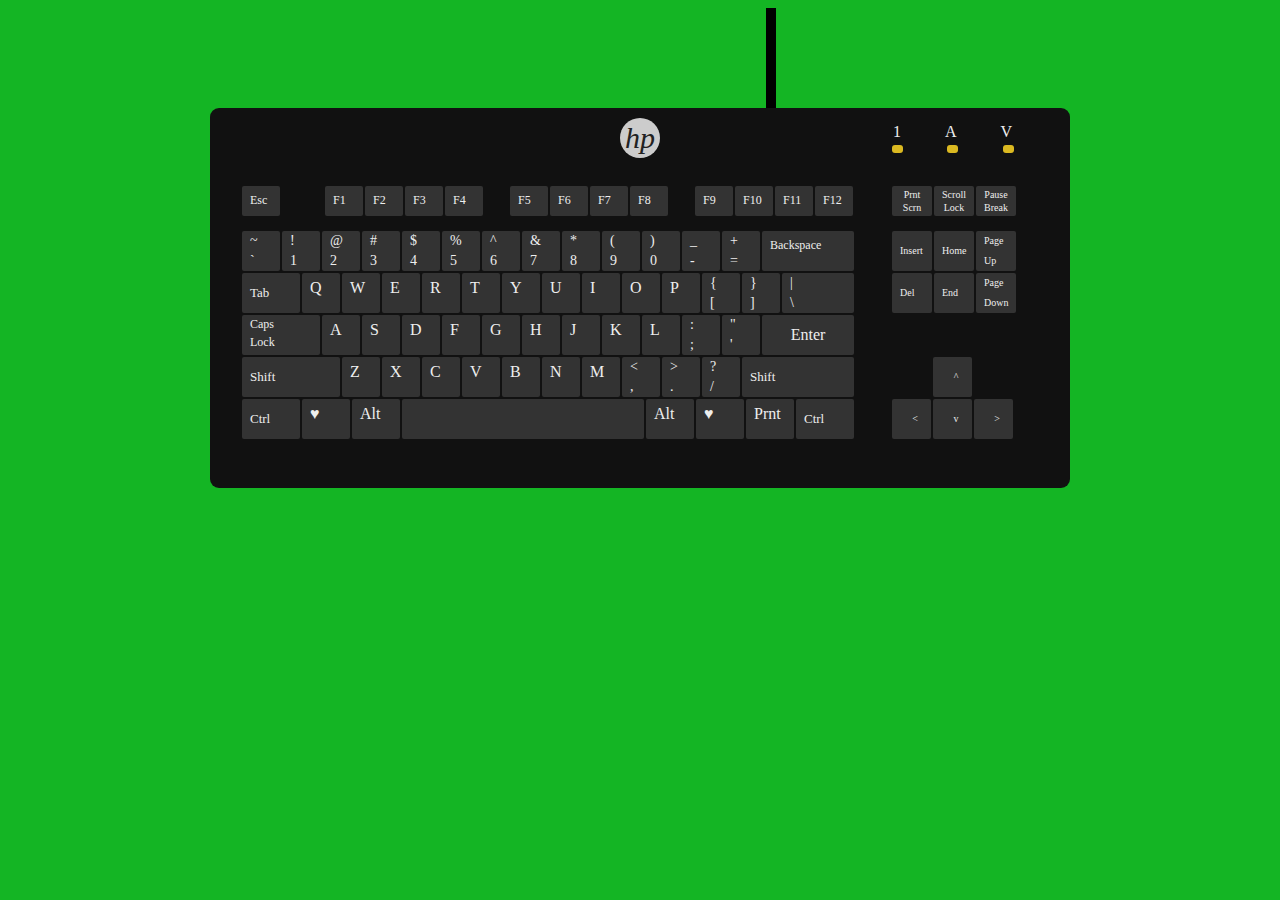
<file: resources/public/keyboard.html>
<html>
    <head>
        <link rel="stylesheet" type="text/css" href="css/keyboard.css">
    </head>
    <body>
        <div class="cable">
        </div>
        <div class="keyboard">
            <div class="logo">
                hp
            </div>

            <div class="lights">
                <span>1</span>
                <span>A</span>
                <span>V</span>
            </div>


            <div class="section-a">
                <div class="key function space1">
                    Esc
                </div>

                <div class="key function">
                    F1
                </div>
                <div class="key function">
                    F2
                </div>
                <div class="key function">
                    F3
                </div>

                <div class="key function space2">
                    F4
                </div>
                <div class="key function">
                    F5
                </div>
                <div class="key function">
                    F6
                </div>
                <div class="key function">
                    F7
                </div>
                <div class="key function space2">
                    F8
                </div>

                <div class="key function">
                    F9
                </div>
                <div class="key function">
                    F10
                </div>
                <div class="key function">
                    F11
                </div>
                <div class="key function">
                    F12
                </div>
                <!--END FUNCTION KEYS -->

                <div class="key num dual">
                    ~<br>`
                </div>

                <div class="key num dual">
                    !<br>1
                </div>
                <div class="key num dual">
                    @<br>2
                </div>
                <div class="key num dual">
                    #<br>3
                </div>
                <div class="key num dual">
                    $<br>4
                </div>
                <div class="key num dual">
                    %<br>5
                </div>
                <div class="key num dual">
                    ^<br>6
                </div>
                <div class="key num dual">
                    &<br>7
                </div>
                <div class="key num dual">
                    *<br>8
                </div>
                <div class="key num dual">
                    (<br>9
                </div>
                <div class="key num dual">
                    )<br>0
                </div>
                <div class="key num dual">
                    _<br>-
                </div>
                <div class="key num dual">
                    +<br>=
                </div>
                <div class="key backspace">
                    Backspace
                </div>
                <!--END NUMBER KEYS -->

                <div class="key tab">
                    Tab
                </div>

                <div class="key letter">
                    Q
                </div>
                <div class="key letter">
                    W
                </div>
                <div class="key letter">
                    E
                </div>
                <div class="key letter">
                    R
                </div>
                <div class="key letter">
                    T
                </div>
                <div class="key letter">
                    Y
                </div>
                <div class="key letter">
                    U
                </div>
                <div class="key letter">
                    I
                </div>
                <div class="key letter">
                    O
                </div>
                <div class="key letter">
                    P
                </div>
                <div class="key dual">
                    {<Br>[
                </div>
                <div class="key dual">
                    }<br>]
                </div>
                <div class="key letter dual slash">
                    |<br>\
                </div>
                <div class="key caps">
                    Caps<br>Lock
                </div>
                <div class="key letter">
                    A
                </div>
                <div class="key letter">
                    S
                </div>
                <div class="key letter">
                    D
                </div>
                <div class="key letter">
                    F
                </div>
                <div class="key letter">
                    G
                </div>
                <div class="key letter">
                    H
                </div>
                <div class="key letter">
                    J
                </div>
                <div class="key letter">
                    K
                </div>
                <div class="key letter">
                    L
                </div>
                <div class="key dual">
                    :<br>;
                </div>
                <div class="key dual">
                    "<br>'
                </div>
                <div class="key enter">
                    Enter
                </div>

                <div class="key shift left">
                    Shift
                </div>
                <div class="key letter">
                    Z
                </div>
                <div class="key letter">
                    X
                </div>
                <div class="key letter">
                    C
                </div>
                <div class="key letter">
                    V
                </div><div class="key letter">
                    B
                </div><div class="key letter">
                    N
                </div><div class="key letter">
                    M
                </div>
                <div class="key dual">
                    < <br>,
                </div>
                <div class="key dual">
                    ><br>.
                </div>
                <div class="key dual">
                    ?<br>/
                </div>
                <div class="key shift right">
                    Shift
                </div>
                <div class="key ctrl">
                    Ctrl
                </div>
                <div class="key">
                    &hearts;
                </div>
                <div class="key">
                    Alt
                </div>
                <div class="key space">



                </div>
                <div class="key">
                    Alt
                </div>
                <div class="key">
                    &hearts;
                </div>
                <div class="key">
                    Prnt
                </div>
                <div class="key ctrl">
                    Ctrl
                </div>
            </div><!-- end section-a-->

            <div class="section-b">
                <div class="key function small">
                    Prnt Scrn
                </div>
                <div class="key function small">
                    Scroll Lock
                </div>
                <div class="key function small">
                    Pause Break
                </div>

                <dic class="sec-func">
                    <div class="key">
                        Insert
                    </div>
                    <div class="key">
                        Home
                    </div>
                    <div class="key dual">
                        Page Up
                    </div>
                    <div class="key">
                        Del
                    </div>
                    <div class="key">
                        End
                    </div>
                    <div class="key dual">
                        Page Down
                    </div>

                    <div class="arrows">
                        <div class="key hidden">

                        </div>
                        <div class="key">
                            ^
                        </div>
                        <div class="key hidden">

                        </div>
                        <div class="key">
                            <
                        </div>
                        <div class="key">
                            v
                        </div>
                        <div class="key">
                            >
                        </div>
                    </div><!-- end arrows -->
            </div><!-- end sec-func -->


        </div><!-- end section-b-->

        </div>
    </body>
</html>
</file>
<file: resources/public/css/keyboard.css>
::selection{background-color:none; color:inherit;}

body{
  background-color: #14B524;
}

.cable{height:100px; width:10px; background-color:#000; margin:0 60%;}
.keyboard{
  width:800px; height: 320px;
  background-color: #111;
  margin: 0px auto;
  border-radius: 9px;
  padding: 30px;
  color: #eee;
}

.logo{
  width:40px; height:40px;
  background-color:#CCC;
  color: #222;
  font-weight:300;
  font-style: oblique;
  font-size:30px;
  line-height:40px;
  text-align:center;
  margin: -20px auto 10px auto;
  border-radius:40px;
}


.lights{
  float:right;
  position:relative;
  top:-45px;
  right:8px;
  padding:0;
  margni:0;
}
.lights span{margin:0 20px 0 20px; padding:0; text-align: center;}
.lights span:after{
  content:"";
  width:11px; height:8px;
  top: 22px; margin-left:-9px;
  background-color:#DBB921;
  position:absolute;
  border-radius: 3px;
}

.key{
  width: 40px; height:40px;
  display:block;
  background-color:#333;
  text-align: left;
  padding-left: 8px;
  line-height: 29px;
  border-radius:2px;
  float:left; margin-left: 2px;
  margin-bottom:2px;
  cursor: pointer;
  transition: box-shadow 0.7s ease;
}

.section-a{width:650px; height:260px; float:left;}
.section-b{width:150px; height:260px; float:left;}

.function{font-size: 12px; width:30px; height:30px; margin-bottom:15px;}
.small{font-size:10px; line-height:13px; text-align: center; padding:0 5px; padding-top:2px; height:28px !important;}
.space1{margin-right: 43px !important;}
.space2{margin-right: 25px !important;}
.dual {font-size: 14px; line-height: 20px; width:30px; }
.backspace {width:84px; font-size: 12px;}
.tab {width: 50px; line-height: 40px; font-size:13px;}
.letter{width:30px;}
.slash{width:64px;}
.caps{width:70px; font-size:12px; line-height:18px;}
.enter{width:92px; line-height:40px; text-align: center; padding-left:0;}
.shift.left{width: 90px;line-height: 40px; font-size:13px;}
.shift.right{width: 104px;line-height: 40px; font-size:13px;}
.ctrl{width: 50px; line-height: 40px; font-size:13px;}
.space{width:234px;}
.arrows{position:relative; top:42px;}
.sec-func .key{width: 32px; font-size:10px; text-align:left; line-height:40px; float:left;}
.sec-func div.dual{line-height:20px;}
.arrows .key{text-align: center; padding-left: 7px; margin-left:2px;}
.hidden{visibility: hidden;}
.ebony{background-color: black}
.ivory{color: grey; background-color: white}

.key.glow{background-color: blue;}
</file>
